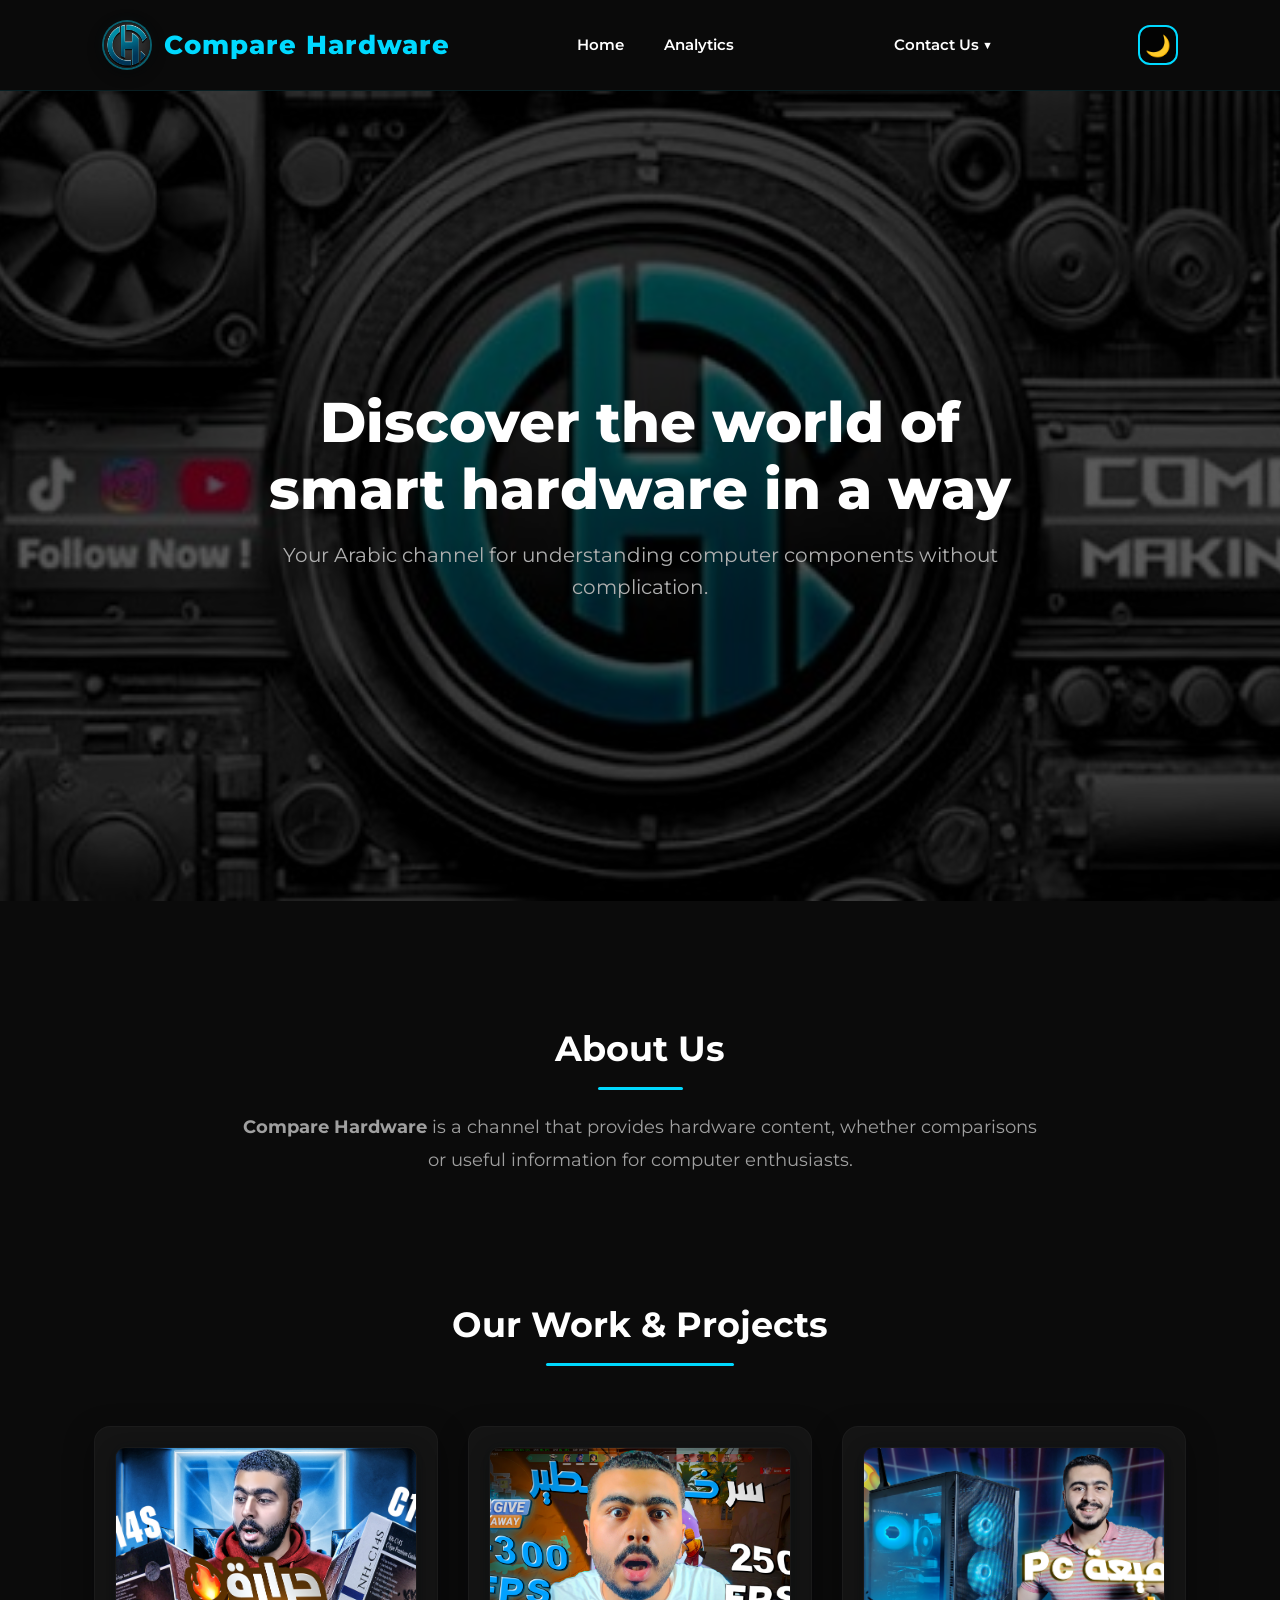
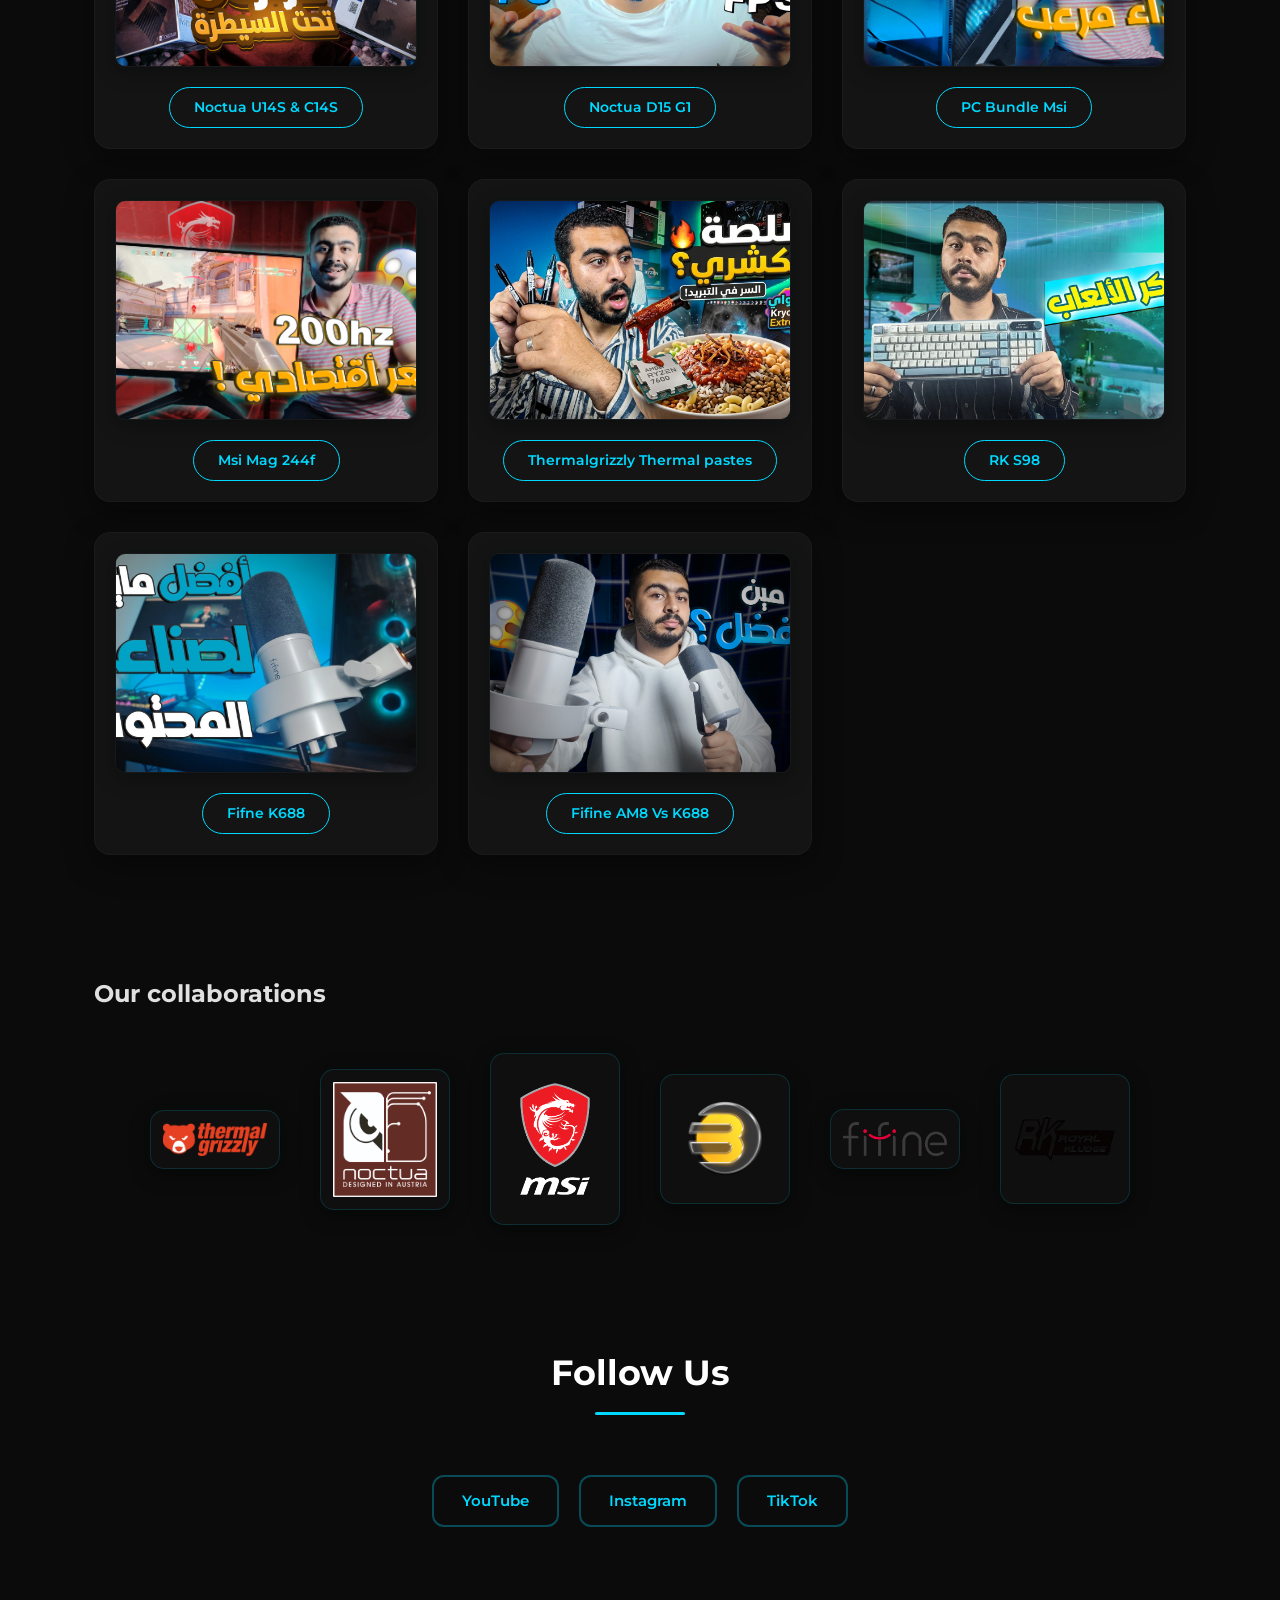
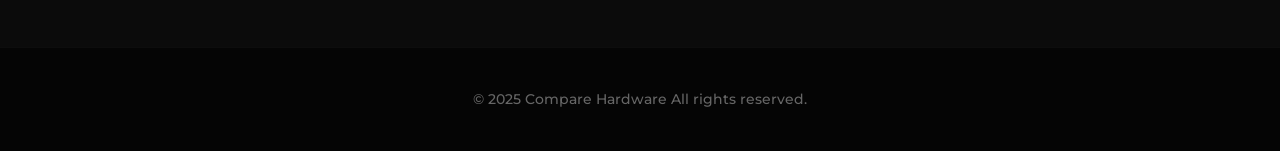
<file: index.html>
<!DOCTYPE html>
<html>
<head>
  <meta charset="UTF-8">
  <meta name="viewport" content="width=device-width, initial-scale=1.0">
  <title>Compare Hardware</title>
  <link rel="stylesheet" href="style.css">
  <style>
    /* Dropdown Contact Us */
    .dropdown {
      position: relative;
      display: inline-block;
      margin-left: 120px; /* نفس مسافة باقي الروابط */
    }
    .dropdown-content {
      display: none;
      position: absolute;
      background-color: rgba(0,0,0,0.85);
      min-width: 200px;
      box-shadow: 0 8px 16px rgba(0,0,0,0.4);
      border-radius: 10px;
      padding: 10px 0;
      z-index: 1000;
    }
    .dropdown-content a {
      color: #00d9ff;
      padding: 10px 20px;
      text-decoration: none;
      display: flex;
      align-items: center;
      gap: 10px;
      transition: all 0.3s ease;
    }
    .dropdown-content a:hover {
      background-color: #00d9ff;
      color: #000;
    }
    .dropdown:hover .dropdown-content {
      display: block;
    }

    /* Light / Dark Mode */
    #mode-toggle {
      cursor: pointer;
      margin-left: 20px;
      font-size: 1.3rem;
      padding: 5px 12px;
      border-radius: 12px;
      border: 2px solid #00d9ff;
      background-color: rgba(0,0,0,0.7);
      color: #00d9ff;
      transition: all 0.3s ease;
    }
    #mode-toggle:hover {
      background-color: #00d9ff;
      color: #000;
    }

    /* Light Mode Styles */
    .light-mode {
      background-color: #f7f7f7 !important;
      color: #000 !important;
    }
    .light-mode .header {
      background-color: rgba(255,255,255,0.9) !important;
      box-shadow: 0 2px 10px rgba(0,0,0,0.2);
    }
    .light-mode .header nav a {
      color: #0077cc !important;
      text-shadow: none;
    }
    .light-mode .header h1 {
      color: #0077cc !important;
      text-shadow: none;
    }
    .light-mode .dropdown-content {
      background-color: rgba(255,255,255,0.95);
    }
    .light-mode .dropdown-content a:hover {
      background-color: #0077cc;
      color: #fff;
    }
    .light-mode footer {
      background-color: #f0f0f0;
      color: #333;
    }

    /* Responsive adjustments */
    @media(max-width:768px){
      .header {
        flex-direction: column;
        gap: 15px;
        padding: 20px;
      }
      .header nav {
        display: flex;
        flex-direction: column;
        gap: 10px;
      }
      .dropdown {
        margin-left: 0;
      }
      #mode-toggle {
        margin-left: 0;
      }
    }
  </style>
</head>
<body>
  <script>
    /* منع الوميض: فحص الثيم وتطبيقه فوراً قبل رندر عناصر الصفحة */
    if (localStorage.getItem("theme") === "light") {
      document.body.classList.add("light-mode");
    }
  </script>

<header class="header">
  <div class="logo">
    <img src="Imagess/channels4_profile.jpg" alt="Compare Hardware Logo">
    <h1>Compare Hardware</h1>
  </div>
  <nav>
    <a href="index.html">Home</a>
    <a href="analytics.html">Analytics</a>
    <div class="dropdown">
      <span class="dropbtn">Contact Us ▼</span>
      <div class="dropdown-content">
        <a href="https://wa.me/201120597102" target="_blank">
          <img src="Imagess/pngimg.com - whatsapp_PNG6.png" alt="WhatsApp" width="20"> WhatsApp
        </a>
        <a href="mailto:magdyymaherr@gmail.com">
          <img src="Imagess/542689.png" alt="Email" width="20"> Email
        </a>
        <a href="tel:+201120597102">
          <img src="Imagess/phone-98.png" alt="Phone" width="20"> Call
        </a>
      </div>
    </div>
  </nav>
  <button id="mode-toggle" class="mode-btn">🌙</button>
</header>

<section class="hero">
  <img src="Imagess/channels4_banner.jpg" alt="Cover Image" class="cover-img">
  <div class="hero-text">
    <h2>Discover the world of smart hardware in a way</h2>
    <p>Your Arabic channel for understanding computer components without complication.</p>
  </div>
</section>

<section class="about">
  <h2>About Us</h2>
  <p>
    <strong>Compare Hardware</strong> is a channel that provides hardware content, whether comparisons or useful information for computer enthusiasts.
  </p>
</section>

<section class="projects">
  <h2>Our Work & Projects</h2>
  <div class="gallery">
    <div class="project-item">
      <img src="Imagess/حرارة-تحت-السيطرة.jpg" alt="Noctua U14S & C14S Review">
      <a href="https://youtu.be/c8bX7pISLKI" target="_blank">Noctua U14S & C14S</a>
    </div>
    <div class="project-item">
      <img src="Imagess/thumbnail ي.jpg" alt="Noctua D15 G1 Review">
      <a href="https://youtu.be/qn8TLXRzlqY" target="_blank">Noctua D15 G1</a>
    </div>
    <div class="project-item">
      <img src="Imagess/FFFF.jpg" alt="PC Bundle Msi Review">
      <a href="https://youtu.be/PKslaW9NR54" target="_blank">PC Bundle Msi</a>
    </div>
    <div class="project-item">
      <img src="Imagess/msi mag 244f Thumpnail 11.jpg" alt="Msi Mag 244f Monitor Review">
      <a href="https://youtu.be/Np-3DRmhLUI" target="_blank">Msi Mag 244f</a>
    </div>
    <div class="project-item">
      <img src="Imagess/thumbnail.png" alt="Thermalgrizzly Thermal Pastes Reviews">
      <a href="https://youtu.be/ZjKkWoNNhyQ" target="_blank">Thermalgrizzly Thermal pastes</a>
    </div>
    <div class="project-item">
      <img src="Imagess/maxresdefault.jpg" alt="Royal Kludge S98 Review">
      <a href="https://youtu.be/F9cK16zt-Po" target="_blank">RK S98</a>
    </div>
    <div class="project-item">
      <img src="Imagess/maxresdefault (1).jpg" alt="Fifne K688 Review">
      <a href="https://youtu.be/rNYlW5Up06w" target="_blank">Fifne K688</a>
    </div>
    <div class="project-item">
      <img src="Imagess/Fifine thumpnail 3.jpg" alt="Fifine AM8 Vs K688">
      <a href="https://youtu.be/ByNqR_Uc88g" target="_blank">Fifine AM8 Vs K688</a>
    </div>
  </div>
</section>

<section class="sponsors">
  <h2>Our collaborations</h2>
  <div class="sponsor-logos">
    <img src="Imagess/ThermalGrizzly_Logo_Orange_EN.png" alt="Thermalgrizzly">
    <img src="Imagess/Noctua_logo.jpg" alt="Noctua">
    <img src="Imagess/2019-msi-dragon-spirit-logo-digital_v_4c_w.png" alt="MSI">
    <img src="Imagess/271545670_3105337589732752_577-250x250.png" alt="Elbadr Groub">
    <img src="Imagess/unnamed-file.png" alt="Fifine">
    <img src="Imagess/Royal-Kludge-Logo-new.webp" alt="Royal Kludge">
  </div>
</section>

<section class="contact">
  <h2>Follow Us</h2>
  <div class="social-links">
    <a href="https://www.youtube.com/@Compare_Hardware" target="_blank">YouTube</a>
    <a href="https://www.instagram.com/compare_hardware_0" target="_blank">Instagram</a>
    <a href="https://www.tiktok.com/@compare_hardware" target="_blank">TikTok</a>
  </div>
</section>

<footer>
  <p>© 2025 Compare Hardware All rights reserved.</p>
</footer>

<script>
  document.addEventListener("DOMContentLoaded", () => {
    const modeToggle = document.getElementById('mode-toggle');
    const body = document.body;

    // ضبط إيموجي الزرار بشكل صحيح بناءً على الوضع الحالي المخزن عند التحميل
    if (body.classList.contains('light-mode')) {
      modeToggle.textContent = '🌞';
    } else {
      modeToggle.textContent = '🌙';
    }

    // تشغيل التبديل والحفظ الفوري بالاختيار الجديد
    modeToggle.addEventListener('click', () => {
      body.classList.toggle('light-mode');
      
      if (body.classList.contains('light-mode')) {
        modeToggle.textContent = '🌞';
        localStorage.setItem("theme", "light");
      } else {
        modeToggle.textContent = '🌙';
        localStorage.setItem("theme", "dark");
      }
    });
  });

  document.querySelectorAll("div").forEach((e) => e.onclick = () => { if (window.location.hash) window.location.hash = '' });
</script>
</body>
</html>
</file>
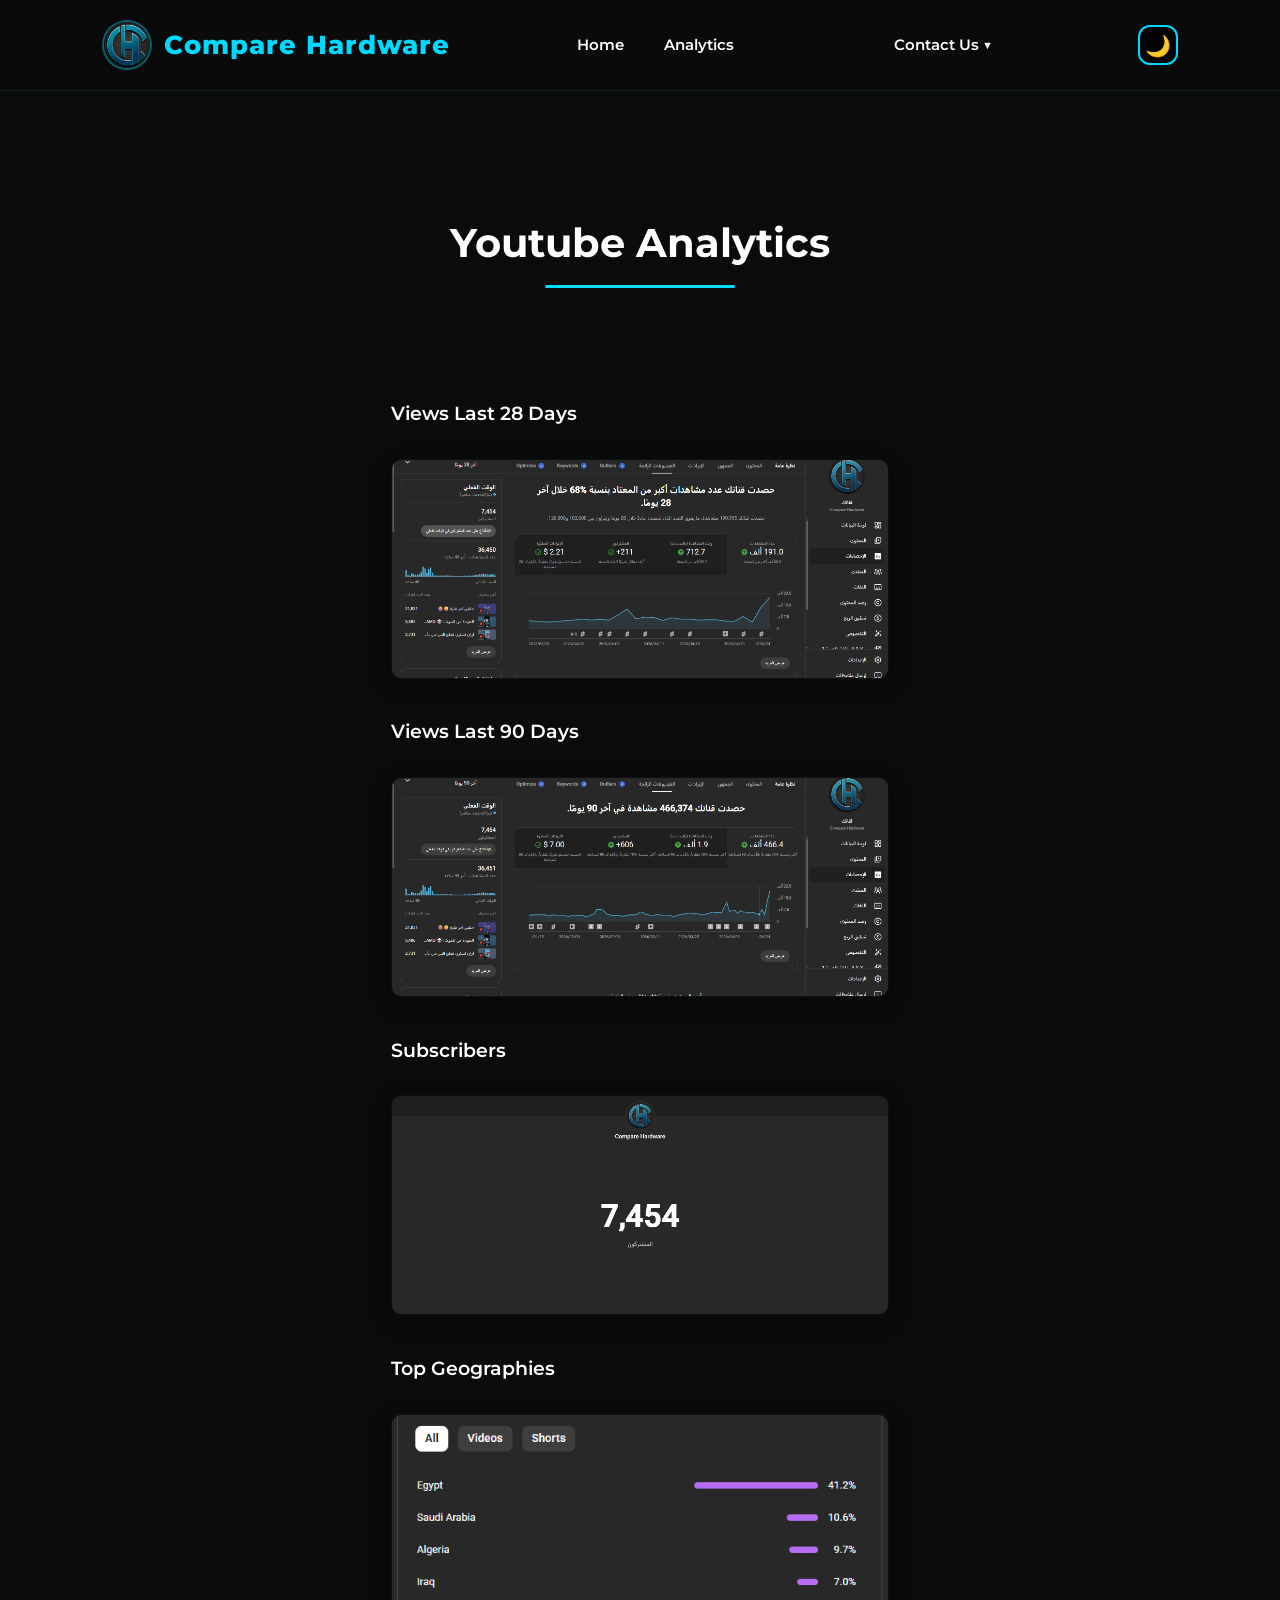
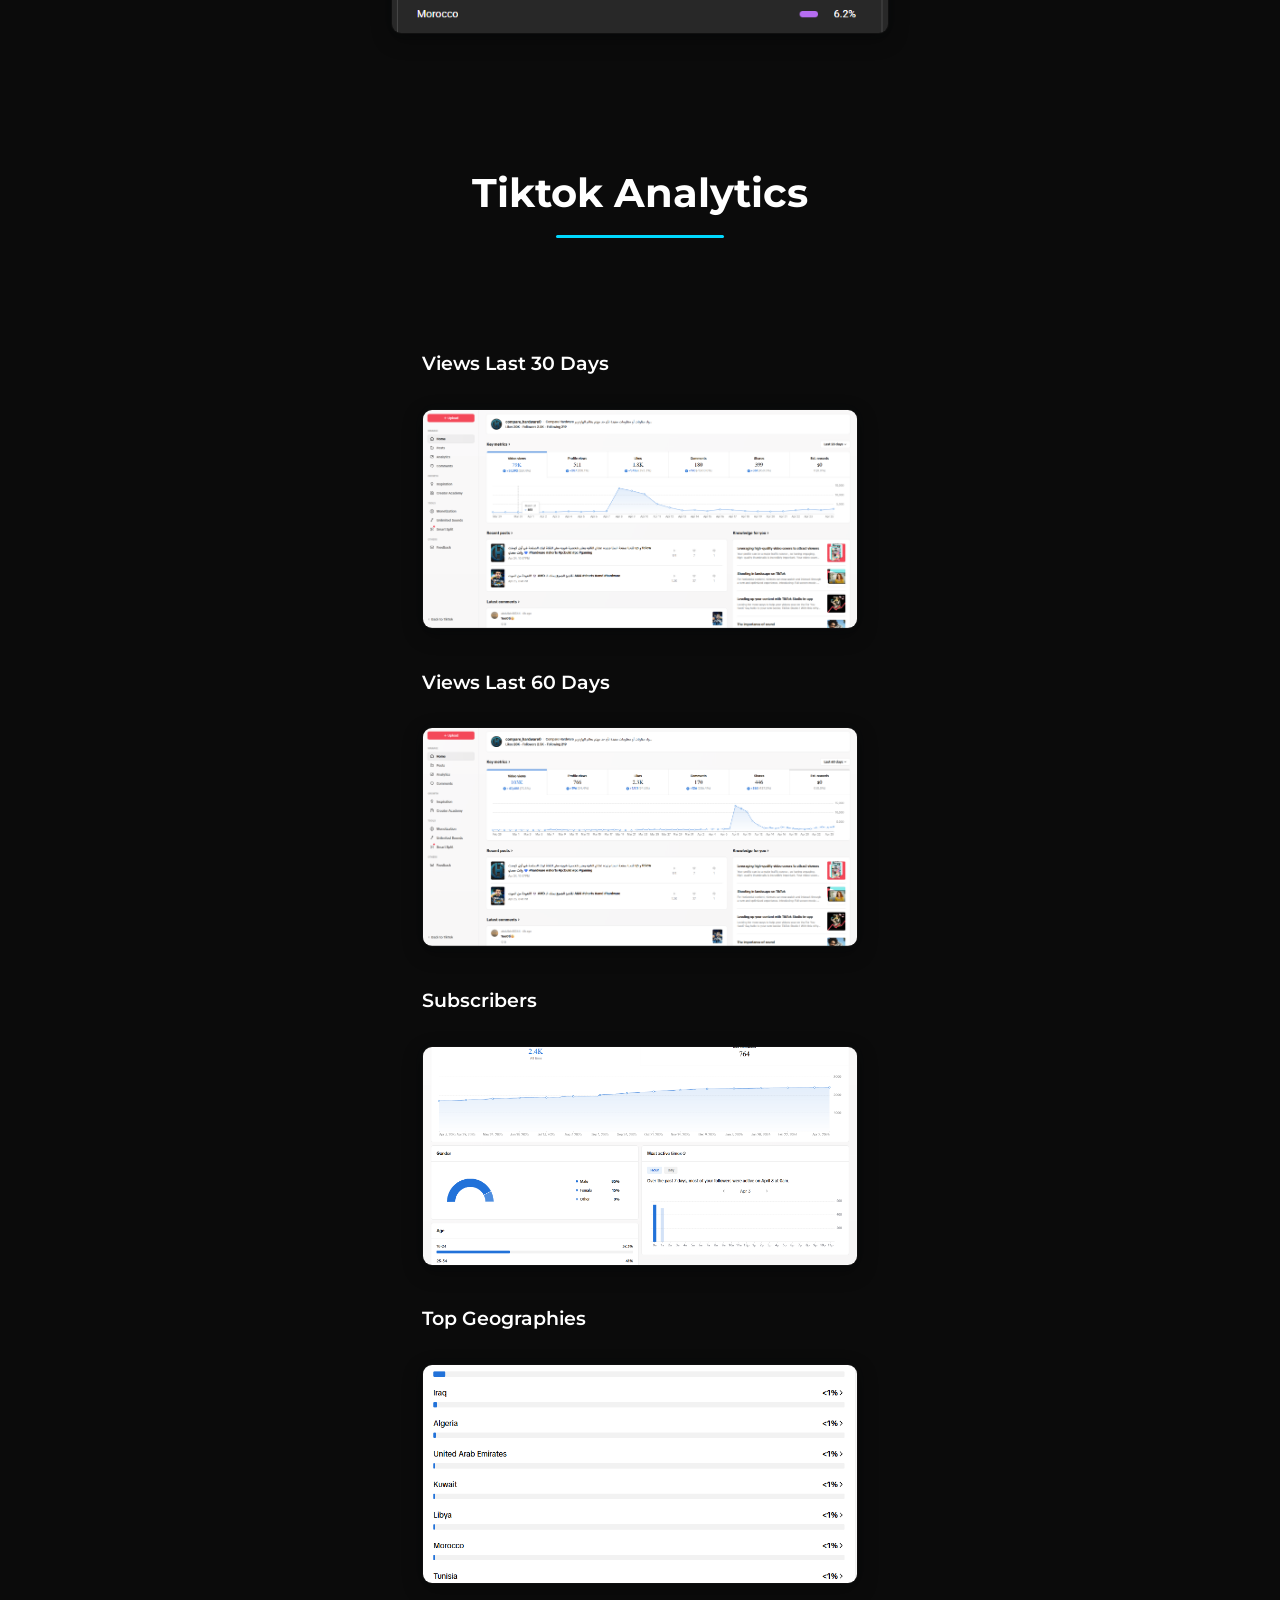
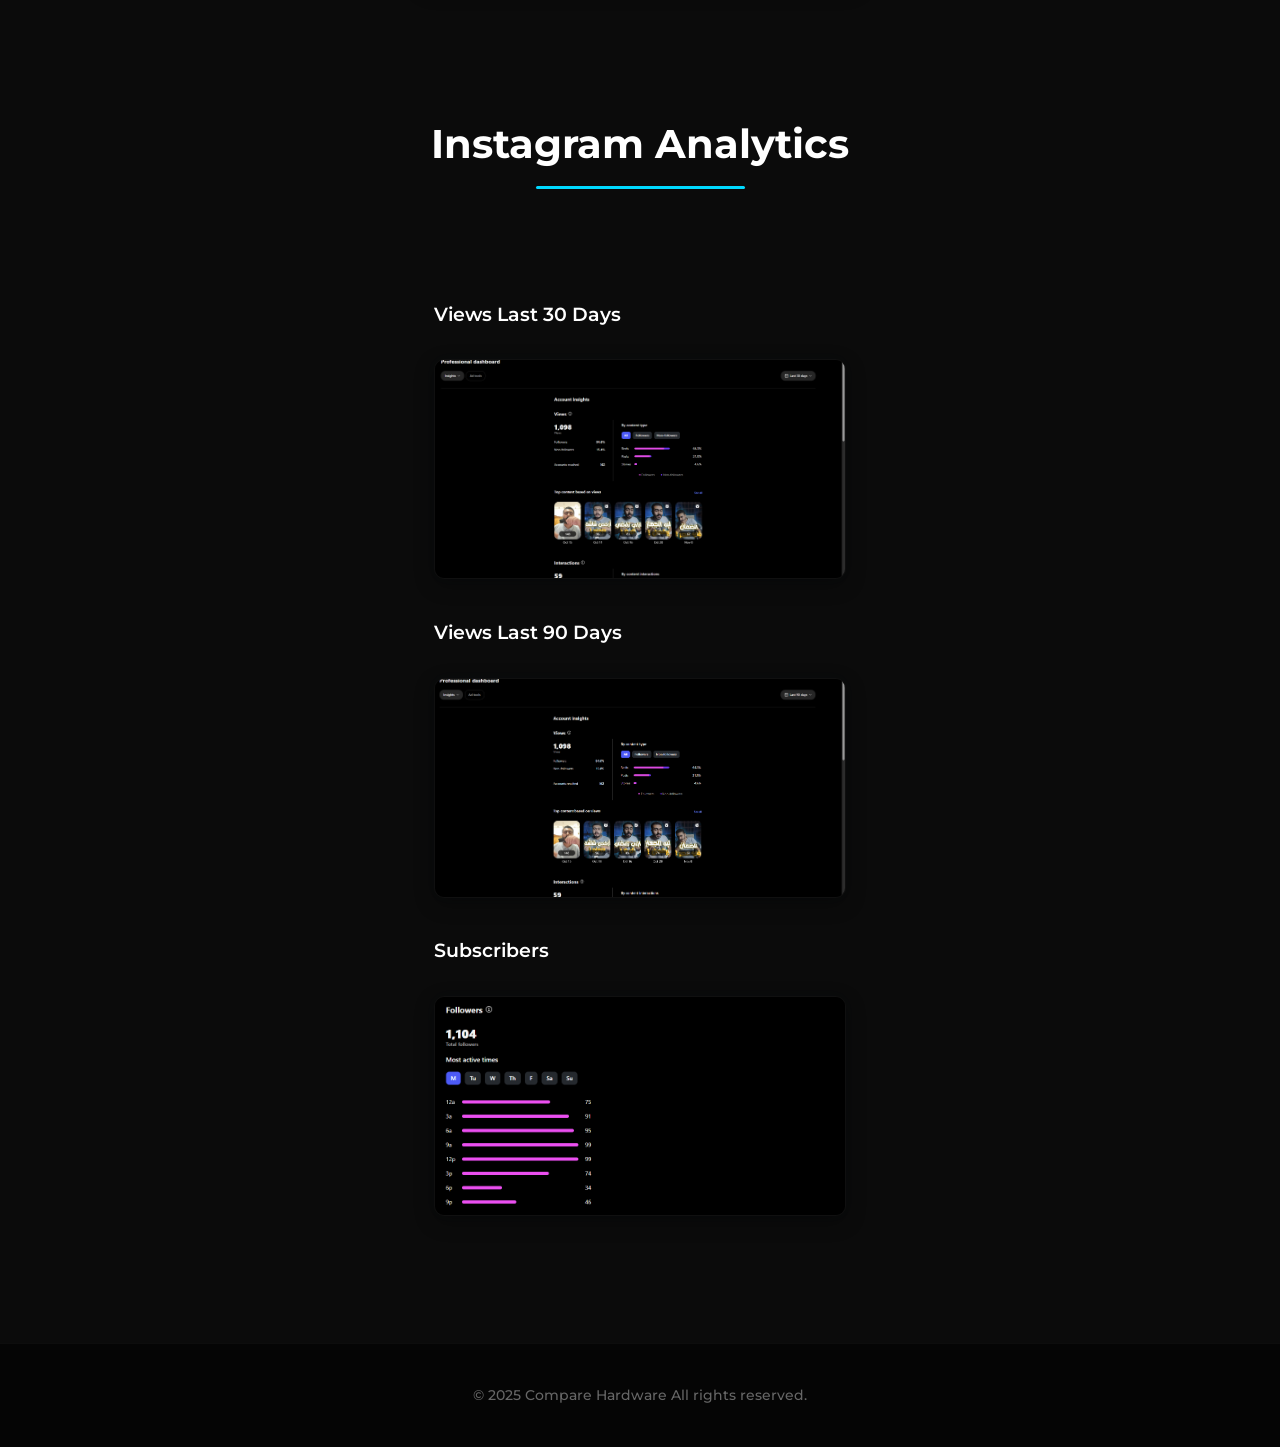
<file: analytics.html>
<!DOCTYPE html>
<html>
<head>
  <meta charset="UTF-8">
  <meta name="viewport" content="width=device-width, initial-scale=1.0">
  <title>Compare Hardware Analytics</title>
  <link rel="stylesheet" href="style.css">
  <style>
    /* Dropdown Contact Us */
    .dropdown {
      position: relative;
      display: inline-block;
      margin-left: 120px; /* نفس مسافة باقي الروابط */
    }
    .dropdown-content {
      display: none;
      position: absolute;
      background-color: rgba(0,0,0,0.85);
      min-width: 200px;
      box-shadow: 0 8px 16px rgba(0,0,0,0.4);
      border-radius: 10px;
      padding: 10px 0;
      z-index: 1000;
    }
    .dropdown-content a {
      color: #00d9ff;
      padding: 10px 20px;
      text-decoration: none;
      display: flex;
      align-items: center;
      gap: 10px;
      transition: all 0.3s ease;
    }
    .dropdown-content a:hover {
      background-color: #00d9ff;
      color: #000;
    }
    .dropdown:hover .dropdown-content {
      display: block;
    }

    /* Light / Dark Mode */
    #mode-toggle {
      cursor: pointer;
      margin-left: 20px;
      font-size: 1.3rem;
      padding: 5px 12px;
      border-radius: 12px;
      border: 2px solid #00d9ff;
      background-color: rgba(0,0,0,0.7);
      color: #00d9ff;
      transition: all 0.3s ease;
    }
    #mode-toggle:hover {
      background-color: #00d9ff;
      color: #000;
    }

    /* Light Mode Styles */
    .light-mode {
      background-color: #f7f7f7 !important;
      color: #000 !important;
    }
    .light-mode .header {
      background-color: rgba(255,255,255,0.9) !important;
      box-shadow: 0 2px 10px rgba(0,0,0,0.2);
    }
    .light-mode .header nav a {
      color: #0077cc !important;
      text-shadow: none;
    }
    .light-mode .header h1 {
      color: #0077cc !important;
      text-shadow: none;
    }
    .light-mode .dropdown-content {
      background-color: rgba(255,255,255,0.95);
    }
    .light-mode .dropdown-content a:hover {
      background-color: #0077cc;
      color: #fff;
    }
    .light-mode footer {
      background-color: #f0f0f0;
      color: #333;
    }

    /* Responsive adjustments */
    @media(max-width:768px){
      .header {
        flex-direction: column;
        gap: 15px;
        padding: 20px;
      }
      .header nav {
        display: flex;
        flex-direction: column;
        gap: 10px;
      }
      .dropdown {
        margin-left: 0;
      }
      #mode-toggle {
        margin-left: 0;
      }
      .stats .gallery img { max-width: 320px; }
      .stats .gallery h3 { font-size: 1.55rem; }
      .analytics h2 { font-size: 3rem; }
    }
  </style>
</head>
<body>
  <script>
    /* منع الوميض: فحص الثيم وتطبيقه فوراً قبل رندر عناصر الصفحة */
    if (localStorage.getItem("theme") === "light") {
      document.body.classList.add("light-mode");
    }
  </script>

<header class="header">
  <div class="logo">
    <img src="Imagess/channels4_profile.jpg" alt="Compare Hardware Logo">
    <h1>Compare Hardware</h1>
  </div>
  <nav>
    <a href="index.html">Home</a>
    <a href="analytics.html">Analytics</a>
    <div class="dropdown">
      <span class="dropbtn">Contact Us ▼</span>
      <div class="dropdown-content">
        <a href="https://wa.me/201120597102" target="_blank">
          <img src="Imagess/pngimg.com - whatsapp_PNG6.png" alt="WhatsApp" width="20"> WhatsApp
        </a>
        <a href="mailto:magdyymaherr@gmail.com">
          <img src="Imagess/542689.png" alt="Email" width="20"> Email
        </a>
        <a href="tel:+201120597102">
          <img src="Imagess/phone-98.png" alt="Phone" width="20"> Call
        </a>
      </div>
    </div>
  </nav>
  <button id="mode-toggle" class="mode-btn">🌙</button>
</header>

<section class="analytics">
  <h2>Youtube Analytics</h2>
  <div class="stats">
    <div class="gallery">
      <h3>Views Last 28 Days</h3>
      <a href="#img1"><img src="Imagess/Screenshot 2025-11-09 215745.png" alt="Views Last 28 Days"></a>
      <h3>Views Last 90 Days</h3>
      <a href="#img2"><img src="Imagess/Screenshot 2025-11-09 215755.png" alt="Views Last 90 Days"></a>
      <h3>Subscribers</h3>
      <a href="#img3"><img src="Imagess/Screenshot 2025-11-09 215812.png" alt="Subscribers"></a>
      <h3>Top Geographies</h3>
      <a href="#img4"><img src="Imagess/yt.png" alt="Top geographies"></a>
    </div>
  </div>
</section>

<section class="analytics">
  <h2>Tiktok Analytics</h2>
  <div class="stats">
    <div class="gallery">
      <h3>Views Last 30 Days</h3>
      <a href="#img5"><img src="Imagess/30.png" alt="Views Last 30 Days"></a>
      <h3>Views Last 60 Days</h3>
      <a href="#img6"><img src="Imagess/60.png" alt="Views Last 60 Days"></a>
      <h3>Subscribers</h3>
      <a href="#img7"><img src="Imagess/tt fol.png" alt="Subscribers"></a>
      <h3>Top Geographies</h3>
      <a href="#img8"><img src="Imagess/tt loc.png" alt="Top geographies"></a>
    </div>
  </div>
</section>

<section class="analytics">
  <h2>Instagram Analytics</h2>
  <div class="stats">
    <div class="gallery">
      <h3>Views Last 30 Days</h3>
      <a href="#img9"><img src="Imagess/inst30.png" alt="Views Last 30 Days"></a>
      <h3>Views Last 90 Days</h3>
      <a href="#img10"><img src="Imagess/inst 90.png" alt="Views Last 90 Days"></a>
      <h3>Subscribers</h3>
      <a href="#img11"><img src="Imagess/inst fol.png" alt="Subscribers"></a>
    </div>
  </div>
</section>

<!-- Lightbox -->
<div id="img1" class="lightbox"><img src="Imagess/Screenshot 2025-11-09 215745.png"></div>
<div id="img2" class="lightbox"><img src="Imagess/Screenshot 2025-11-09 215755.png"></div>
<div id="img3" class="lightbox"><img src="Imagess/Screenshot 2025-11-09 215812.png"></div>
<div id="img4" class="lightbox"><img src="Imagess/yt.png"></div>
<div id="img5" class="lightbox"><img src="Imagess/30.png"></div>
<div id="img6" class="lightbox"><img src="Imagess/60.png"></div>
<div id="img7" class="lightbox"><img src="Imagess/tt fol.png"></div>
<div id="img8" class="lightbox"><img src="Imagess/tt loc.png"></div>
<div id="img9" class="lightbox"><img src="Imagess/inst30.png"></div>
<div id="img10" class="lightbox"><img src="Imagess/inst 90.png"></div>
<div id="img11" class="lightbox"><img src="Imagess/inst fol.png"></div>

<footer>
  <p>© 2025 Compare Hardware All rights reserved.</p>
</footer>

<script>
  document.addEventListener("DOMContentLoaded", () => {
    const modeToggle = document.getElementById('mode-toggle');
    const body = document.body;

    // ضبط إيموجي الزرار بشكل صحيح بناءً على الوضع الحالي المخزن عند تحميل الصفحة
    if (body.classList.contains('light-mode')) {
      modeToggle.textContent = '🌞';
    } else {
      modeToggle.textContent = '🌙';
    }

    // تشغيل التبديل والحفظ الفوري بالاختيار الجديد
    modeToggle.addEventListener('click', () => {
      body.classList.toggle('light-mode');
      
      if (body.classList.contains('light-mode')) {
        modeToggle.textContent = '🌞';
        localStorage.setItem("theme", "light");
      } else {
        modeToggle.textContent = '🌙';
        localStorage.setItem("theme", "dark");
      }
    });
  });

  document.querySelectorAll("div").forEach((e) => e.onclick = () => { if (window.location.hash) window.location.hash = '' });
</script>
</body>
</html>
</file>
<file: style.css>
/* ===================== الإعدادات العامة والخطوط ===================== */
@import url('https://fonts.googleapis.com/css2?family=Montserrat:wght@400;500;600;700;800&display=swap');

* {
  margin: 0;
  padding: 0;
  box-sizing: border-box;
  font-family: "Montserrat", sans-serif;
}

html {
  scroll-behavior: smooth;
}

body {
  background-color: #0b0b0b; 
  color: #e0e0e0; 
  line-height: 1.6;
  font-size: 1rem;
  overflow-x: hidden;
  transition: background-color 0.4s cubic-bezier(0.4, 0, 0.2, 1), color 0.4s cubic-bezier(0.4, 0, 0.2, 1);
}

/* ===================== الهيدر ولوجو القناة (Header & Channel Logo) ===================== */
.header {
  display: flex;
  align-items: center;
  justify-content: space-between;
  padding: 20px 8%;
  background-color: rgba(11, 11, 11, 0.85);
  position: sticky;
  top: 0;
  z-index: 1000;
  backdrop-filter: blur(12px); 
  -webkit-backdrop-filter: blur(12px);
  border-bottom: 1px solid rgba(0, 217, 255, 0.1);
  transition: all 0.3s ease;
}

.header .logo {
  display: flex;
  align-items: center;
  gap: 12px;
}

/* [تعديل] إضافة الأنيميشن والـ Deep Glow للوجو القناة في الهيدر */
.header .logo img {
  width: 50px;
  height: 50px;
  border-radius: 50%;
  object-fit: cover;
  border: 2px solid rgba(0, 217, 255, 0.4);
  background-color: rgba(255, 255, 255, 0.02);
  box-shadow: 0 4px 15px rgba(0, 0, 0, 0.3), 0 0 15px rgba(0, 217, 255, 0.03);
  /* أنيميشن بريميوم مرن عند التحويم */
  transition: transform 0.4s cubic-bezier(0.175, 0.885, 0.32, 1.275), box-shadow 0.4s ease, border-color 0.4s ease;
}

.header .logo img:hover {
  transform: translateY(-3px) scale(1.08);
  border-color: rgba(0, 217, 255, 1);
  background-color: rgba(0, 217, 255, 0.05);
  box-shadow: 0 8px 25px rgba(0, 217, 255, 0.3), 0 0 25px rgba(0, 217, 255, 0.15);
}

body.light-mode .header .logo img {
  border-color: rgba(0, 124, 161, 0.4);
  box-shadow: 0 4px 15px rgba(0, 0, 0, 0.05), 0 0 15px rgba(0, 124, 161, 0.02);
}

body.light-mode .header .logo img:hover {
  border-color: rgba(0, 124, 161, 1);
  background-color: rgba(0, 124, 161, 0.05);
  box-shadow: 0 8px 25px rgba(0, 124, 161, 0.2), 0 0 25px rgba(0, 124, 161, 0.1);
}

.header h1 {
  font-weight: 800;
  font-size: 1.6rem;
  color: #00d9ff;
  letter-spacing: 1px;
}

.header nav {
  display: flex;
  align-items: center;
  gap: 40px; 
}

.header nav a, 
.header .dropbtn {
  color: #ffffff;
  text-decoration: none;
  font-weight: 600;
  font-size: 0.95rem;
  position: relative;
  padding: 8px 0;
  transition: color 0.3s ease;
  cursor: pointer;
  background: none;
  border: none;
}

.header nav a:hover,
.header .dropbtn:hover {
  color: #00d9ff;
}

.header nav a::after,
.header .dropbtn::after {
  content: "";
  position: absolute;
  width: 0;
  height: 2px;
  left: 0;
  bottom: 0;
  background-color: #00d9ff;
  transition: width 0.3s cubic-bezier(0.4, 0, 0.2, 1);
}

.header nav a:hover::after,
.header .dropbtn:hover::after {
  width: 100%;
}

/* ===================== القوائم المنسدلة (Dropdown) ===================== */
.dropdown {
  position: relative;
}

.dropdown-content {
  opacity: 0;
  visibility: hidden;
  position: absolute;
  top: 100%;
  right: 0;
  background-color: #141414;
  min-width: 220px;
  border-radius: 8px;
  border: 1px solid rgba(0, 217, 255, 0.15);
  box-shadow: 0 10px 30px rgba(0, 0, 0, 0.5);
  padding: 8px 0;
  transform: translateY(10px);
  transition: all 0.3s cubic-bezier(0.4, 0, 0.2, 1);
  z-index: 10;
}

.dropdown:hover .dropdown-content {
  opacity: 1;
  visibility: visible;
  transform: translateY(0);
}

.dropdown-content a {
  color: #e0e0e0;
  padding: 12px 20px;
  display: flex;
  align-items: center;
  gap: 12px;
  text-decoration: none;
  font-weight: 500;
  font-size: 0.9rem;
  transition: all 0.2s ease;
}

.dropdown-content a::after {
  display: none; 
}

.dropdown-content a img {
  width: 18px;
  height: 18px;
  object-fit: contain;
}

.dropdown-content a:hover {
  background-color: rgba(0, 217, 255, 0.08);
  color: #00d9ff;
  padding-left: 24px; 
}

/* ===================== زر تبديل الثيم (Mode Button) ===================== */
.mode-btn {
  background: rgba(0, 217, 255, 0.1);
  border: 1px solid rgba(0, 217, 255, 0.2);
  width: 40px;
  height: 40px;
  border-radius: 50%;
  display: flex;
  align-items: center;
  justify-content: center;
  font-size: 18px;
  cursor: pointer;
  color: #00d9ff;
  transition: all 0.3s ease;
}

.mode-btn:hover {
  background: #00d9ff;
  color: #0b0b0b;
  transform: rotate(15deg) scale(1.05);
}

/* ===================== الوضع الفاتح الأساسي (Light Mode) ===================== */
body.light-mode {
  background-color: #f4f6f9;
  color: #2b2b2b;
}

body.light-mode .header {
  background-color: rgba(255, 255, 255, 0.85);
  border-bottom: 1px solid rgba(0, 124, 161, 0.1);
}

body.light-mode .header h1 {
  color: #007ca1;
}

body.light-mode .header nav a,
body.light-mode .header .dropbtn {
  color: #333333;
}

body.light-mode .header nav a:hover,
body.light-mode .header .dropbtn:hover {
  color: #007ca1;
}

body.light-mode .header nav a::after,
body.light-mode .header .dropbtn::after {
  background-color: #007ca1;
}

body.light-mode .dropdown-content {
  background-color: #ffffff;
  border: 1px solid rgba(0, 0, 0, 0.08);
  box-shadow: 0 10px 30px rgba(0, 0, 0, 0.06);
}

body.light-mode .dropdown-content a {
  color: #444444;
}

body.light-mode .dropdown-content a:hover {
  background-color: rgba(0, 124, 161, 0.05);
  color: #007ca1;
}

body.light-mode .mode-btn {
  background: rgba(0, 124, 161, 0.08);
  border: 1px solid rgba(0, 124, 161, 0.15);
  color: #007ca1;
}

body.light-mode .mode-btn:hover {
  background: #007ca1;
  color: #ffffff;
}

/* ===================== قسم الواجهة (Hero Section) ===================== */
.hero {
  position: relative;
  height: calc(100vh - 90px);
  display: flex;
  justify-content: center;
  align-items: center;
  text-align: center;
  overflow: hidden;
  background-color: #000;
}

.cover-img {
  position: absolute;
  top: 0;
  left: 0;
  width: 100%;
  height: 100%;
  object-fit: cover;
  filter: brightness(0.35);
  transform: scale(1.02);
  animation: zoomBackground 8s ease-out forwards;
}

.hero-text {
  position: relative;
  z-index: 2;
  max-width: 800px;
  padding: 0 24px;
  opacity: 0;
  transform: translateY(30px);
  animation: fadeInUp 1s cubic-bezier(0.4, 0, 0.2, 1) forwards 0.5s;
}

.hero-text h2 {
  font-size: 3.5rem;
  font-weight: 800;
  color: #ffffff;
  margin-bottom: 16px;
  line-height: 1.2;
}

.hero-text h2 span {
  color: #00d9ff;
}

.hero-text p {
  font-size: 1.25rem;
  color: #b0b0b0;
  font-weight: 400;
}

/* ===================== الأقسام الأساسية (Sections Global) ===================== */
.about, .projects, .contact {
  max-width: 1140px;
  margin: 120px auto;
  padding: 0 24px;
  text-align: center;
}

.about h2, .projects h2, .contact h2 {
  font-size: 2.2rem;
  font-weight: 700;
  color: #ffffff;
  margin-bottom: 20px;
  position: relative;
  display: inline-block;
}

.about h2::after, .projects h2::after, .contact h2::after {
  content: "";
  display: block;
  width: 50%;
  height: 3px;
  background-color: #00d9ff;
  margin: 10px auto 0 auto;
  border-radius: 2px;
}

body.light-mode .about h2, 
body.light-mode .projects h2, 
body.light-mode .contact h2 {
  color: #1a1a1a;
}

.about p {
  font-size: 1.15rem;
  color: #a0a0a0;
  max-width: 800px;
  margin: 0 auto;
  line-height: 1.8;
}

body.light-mode .about p {
  color: #555555;
}

/* ===================== صور الفيديوهات في صفحة HOME ===================== */
.gallery {
  display: grid;
  grid-template-columns: repeat(auto-fit, minmax(320px, 1fr));
  gap: 30px;
  margin-top: 40px;
}

.project-item {
  background: #141414;
  border-radius: 16px;
  overflow: hidden;
  padding: 20px;
  border: 1px solid rgba(255, 255, 255, 0.03);
  display: flex;
  flex-direction: column;
  align-items: center;
  gap: 15px;
  opacity: 0;
  transform: translateY(30px);
  animation: fadeInUp 1s cubic-bezier(0.4, 0, 0.2, 1) forwards 0.3s;
  box-shadow: 0 10px 30px rgba(0, 0, 0, 0.4), 0 0 25px rgba(0, 217, 255, 0.02);
  transition: transform 0.4s cubic-bezier(0.4, 0, 0.2, 1), border-color 0.4s ease, box-shadow 0.4s ease;
}

body.light-mode .project-item {
  background: #ffffff;
  border: 1px solid rgba(0, 0, 0, 0.05);
  box-shadow: 0 10px 30px rgba(0, 0, 0, 0.04), 0 0 20px rgba(0, 124, 161, 0.01);
}

.project-item:hover {
  transform: translateY(-8px);
  border-color: rgba(0, 217, 255, 0.3);
  box-shadow: 0 15px 40px rgba(0, 217, 255, 0.15), 0 0 35px rgba(0, 217, 255, 0.1);
}

body.light-mode .project-item:hover {
  border-color: rgba(0, 124, 161, 0.3);
  box-shadow: 0 15px 40px rgba(0, 124, 161, 0.08), 0 0 35px rgba(0, 124, 161, 0.06);
}

.gallery h3 {
  color: #ffffff;
  font-size: 1.2rem;
  font-weight: 600;
  transition: color 0.3s ease;
}

body.light-mode .gallery h3 {
  color: #222222;
}

.project-item:hover h3 { color: #00d9ff; }
body.light-mode .project-item:hover h3 { color: #007ca1; }

/* [تعديل] توحيد الأنيميشن والـ Deep Glow على صور الفيديوهات مباشرة */
.gallery img {
  width: 100%;
  height: 220px;
  border-radius: 10px;
  object-fit: cover;
  border: 1px solid rgba(255, 255, 255, 0.02);
  box-shadow: 0 6px 20px rgba(0, 0, 0, 0.3), 0 0 15px rgba(0, 217, 255, 0.02);
  transition: transform 0.4s cubic-bezier(0.175, 0.885, 0.32, 1.275), box-shadow 0.4s ease, border-color 0.4s ease;
}

.project-item:hover .gallery img {
  transform: scale(1.05); /* زوم ناعم ومرن */
  border-color: rgba(0, 217, 255, 0.5);
  box-shadow: 0 12px 28px rgba(0, 217, 255, 0.25), 0 0 25px rgba(0, 217, 255, 0.12);
}

body.light-mode .gallery img {
  box-shadow: 0 6px 20px rgba(0, 0, 0, 0.04), 0 0 15px rgba(0, 124, 161, 0.01);
}

body.light-mode .project-item:hover .gallery img {
  border-color: rgba(0, 124, 161, 0.5);
  box-shadow: 0 12px 28px rgba(0, 124, 161, 0.15), 0 0 25px rgba(0, 124, 161, 0.08);
}

.project-item a {
  color: #00d9ff;
  font-weight: 600;
  font-size: 0.9rem;
  text-decoration: none;
  border: 1.5px solid #00d9ff;
  padding: 8px 24px;
  border-radius: 30px;
  background: transparent;
  transition: all 0.3s ease;
  margin-top: 5px;
}

.project-item a:hover {
  background-color: #00d9ff;
  color: #0b0b0b;
  box-shadow: 0 8px 20px rgba(0, 217, 255, 0.3);
}

body.light-mode .project-item a {
  color: #007ca1;
  border-color: #007ca1;
}

body.light-mode .project-item a:hover {
  background-color: #007ca1;
  color: #ffffff;
  box-shadow: 0 8px 20px rgba(0, 124, 161, 0.2);
}

/* ===================== قسم لوجوهات الاسبونسرز (Sponsors Logos) ===================== */
.sponsors {
  max-width: 1140px;
  margin: 100px auto;
  padding: 0 24px;
}

.sponsor-logos {
  display: flex;
  justify-content: center;
  flex-wrap: wrap;
  gap: 40px;
  align-items: center;
  margin-top: 40px;
}

/* [تعديل] تفعيل ستايل الأنيميشن والـ Deep Glow الكامل على لوجو الاسبونسرز */
.sponsor-logos img {
  width: 130px;
  height: auto;
  filter: none; 
  opacity: 1;
  padding: 12px;
  border-radius: 14px;
  background-color: rgba(255, 255, 255, 0.02);
  border: 1px solid rgba(0, 217, 255, 0.15);
  box-shadow: 0 6px 20px rgba(0, 0, 0, 0.4), 0 0 15px rgba(0, 217, 255, 0.02);
  /* أنيميشن الـ Bounce الفخم الموحد */
  transition: transform 0.4s cubic-bezier(0.175, 0.885, 0.32, 1.275), box-shadow 0.4s ease, border-color 0.4s ease, background-color 0.4s ease;
}

.sponsor-logos img:hover {
  transform: translateY(-8px) scale(1.08);
  background-color: rgba(0, 217, 255, 0.05);
  border-color: rgba(0, 217, 255, 1);
  box-shadow: 0 12px 30px rgba(0, 217, 255, 0.35), 0 0 25px rgba(0, 217, 255, 0.15);
}

body.light-mode .sponsor-logos img {
  background-color: rgba(255, 255, 255, 1);
  border: 1px solid rgba(0, 124, 161, 0.15);
  box-shadow: 0 6px 20px rgba(0, 0, 0, 0.04), 0 0 15px rgba(0, 124, 161, 0.01);
}

body.light-mode .sponsor-logos img:hover {
  background-color: rgba(0, 124, 161, 0.03);
  border-color: rgba(0, 124, 161, 1);
  box-shadow: 0 12px 30px rgba(0, 124, 161, 0.2), 0 0 25px rgba(0, 124, 161, 0.1);
}

/* ===================== قسم الإحصائيات والتحليلات (Analytics Section) ===================== */
.analytics {
  max-width: 1140px;
  margin: 120px auto;
  padding: 0 24px;
}

.analytics h2 {
  font-size: 2.5rem;
  color: #ffffff;
  text-align: center;
  margin-bottom: 40px;
  position: relative;
  display: inline-block;
  left: 50%;
  transform: translateX(-50%);
}

.analytics h2::after {
  content: "";
  display: block;
  width: 50%;
  height: 3px;
  background-color: #00d9ff;
  margin: 10px auto 0 auto;
  border-radius: 2px;
}

body.light-mode .analytics h2 { color: #1a1a1a; }
body.light-mode .analytics h2::after { background-color: #007ca1; }

.stats {
  display: flex;
  flex-wrap: wrap;
  justify-content: center;
  gap: 40px;
  margin-top: 30px;
}

.stats .gallery-item {
  background: #141414;
  padding: 30px 24px;
  border-radius: 16px;
  border: 1px solid rgba(255, 255, 255, 0.03);
  text-align: center;
  flex: 1;
  min-width: 300px;
  max-width: 520px;
  
  /* أنيميشن الكارد نفسه */
  opacity: 0;
  transform: translateY(35px);
  animation: fadeInUp 1.1s cubic-bezier(0.4, 0, 0.2, 1) forwards;
  
  box-shadow: 0 12px 35px rgba(0, 0, 0, 0.5), 0 0 25px rgba(0, 217, 255, 0.02);
  transition: transform 0.4s cubic-bezier(0.4, 0, 0.2, 1), border-color 0.4s ease, box-shadow 0.4s ease;
}

.stats .gallery-item:nth-child(1) { animation-delay: 0.1s; }
.stats .gallery-item:nth-child(2) { animation-delay: 0.3s; }
.stats .gallery-item:nth-child(3) { animation-delay: 0.5s; }

body.light-mode .stats .gallery-item { background: #ffffff; border: 1px solid rgba(0, 0, 0, 0.05); }

.stats .gallery-item:hover {
  transform: translateY(-6px);
  border-color: rgba(0, 217, 255, 0.25);
  box-shadow: 0 18px 45px rgba(0, 0, 0, 0.6), 0 0 35px rgba(0, 217, 255, 0.08);
}

.stats .gallery-item h3 { font-size: 1.3rem; font-weight: 600; margin-bottom: 20px; color: #ffffff; transition: color 0.3s ease; }
body.light-mode .stats .gallery-item h3 { color: #222222; }
.stats .gallery-item:hover h3 { color: #00d9ff; }

/* [تعديل قوي جداً] تفعيل حركة دخول مخصصة وتلقائية لصور الإحصائيات مع الـ Deep Glow */
.stats .gallery-item img {
  width: 100%;
  max-width: 480px;
  height: auto;
  border-radius: 10px;
  object-fit: cover;
  border: 1px solid rgba(255, 255, 255, 0.02);
  
  /* أنيميشن صعود مخصص للرسوم البيانية فور فتح صفحة الـ Analytics */
  animation: imageEntrance 1.4s cubic-bezier(0.175, 0.885, 0.32, 1.275) forwards;
  
  transition: transform 0.4s cubic-bezier(0.175, 0.885, 0.32, 1.275), box-shadow 0.4s ease, border-color 0.4s ease;
}

/* ربط تأخير أنيميشن الصورة بتأخير الكارد الخاص بها ليكون متناسق تماماً */
.stats .gallery-item:nth-child(1) img { animation-delay: 0.2s; }
.stats .gallery-item:nth-child(2) img { animation-delay: 0.4s; }
.stats .gallery-item:nth-child(3) img { animation-delay: 0.6s; }

.stats .gallery-item:hover img {
  transform: scale(1.04);
  border-color: rgba(0, 217, 255, 0.4);
  box-shadow: 0 12px 30px rgba(0, 217, 255, 0.25), 0 0 25px rgba(0, 217, 255, 0.1);
}

body.light-mode .stats .gallery-item img { border-color: rgba(0, 0, 0, 0.05); }
body.light-mode .stats .gallery-item:hover img { border-color: rgba(0, 124, 161, 0.4); box-shadow: 0 12px 30px rgba(0, 124, 161, 0.15); }

/* ===================== شاشة عرض الصور الكبيرة (Lightbox) ===================== */
.lightbox {
  position: fixed;
  display: none;
  top: 0; left: 0;
  width: 100%;
  height: 100%;
  background: rgba(5, 5, 5, 0.95);
  justify-content: center;
  align-items: center;
  z-index: 2000;
  padding: 24px;
  backdrop-filter: blur(8px);
}

.lightbox img {
  max-width: 85%;
  max-height: 85%;
  border-radius: 8px;
  box-shadow: 0 20px 50px rgba(0,0,0,0.5);
  animation: fadeIn 0.4s ease;
}

.lightbox:target { display: flex; }

/* ===================== أزرار التواصل الاجتماعي (Social Links) ===================== */
.social-links {
  display: flex;
  justify-content: center;
  flex-wrap: wrap;
  gap: 20px;
  margin-top: 40px;
}

.social-links a {
  display: inline-flex;
  align-items: center;
  justify-content: center;
  padding: 12px 28px;
  color: #00d9ff;
  text-decoration: none;
  font-weight: 600;
  font-size: 0.95rem;
  border: 2px solid rgba(0, 217, 255, 0.3);
  border-radius: 12px;
  background-color: transparent;
  transition: all 0.3s cubic-bezier(0.4, 0, 0.2, 1);
}

.social-links a:hover {
  background-color: #00d9ff;
  color: #0b0b0b;
  border-color: #00d9ff;
  transform: translateY(-4px);
  box-shadow: 0 10px 25px rgba(0, 217, 255, 0.25);
}

body.light-mode .social-links a {
  color: #007ca1;
  border-color: rgba(0, 124, 161, 0.3);
}

body.light-mode .social-links a:hover {
  background-color: #007ca1;
  color: #ffffff;
  border-color: #007ca1;
  box-shadow: 0 10px 25px rgba(0, 124, 161, 0.2);
}

/* ===================== الفوتر (Footer) ===================== */
footer {
  text-align: center;
  padding: 40px 24px;
  background-color: #050505;
  border-top: 1px solid rgba(255, 255, 255, 0.03);
  font-size: 0.9rem;
  color: #666666;
  font-weight: 500;
}

body.light-mode footer {
  background-color: #ffffff;
  border-top: 1px solid rgba(0, 0, 0, 0.05);
  color: #888888;
}

/* ===================== الحركات والانتقالات (Animations) ===================== */
@keyframes fadeInUp {
  from {
    opacity: 0;
    transform: translateY(30px);
  }
  to {
    opacity: 1;
    transform: translateY(0);
  }
}

@keyframes fadeIn {
  from { opacity: 0; }
  to { opacity: 1; }
}

@keyframes zoomBackground {
  from { transform: scale(1.1); }
  to { transform: scale(1); }
}

/* ===================== شاشات التجاوب (Responsive Design) ===================== */
@media (max-width: 1024px) {
  .header { padding: 20px 4%; }
  .hero-text h2 { font-size: 2.8rem; }
  .stats .gallery-item img { max-width: 100%; }
}

@media (max-width: 768px) {
  .header {
    flex-direction: column;
    gap: 15px;
    padding: 15px 4%;
    text-align: center;
  }
  
  .header nav {
    gap: 20px;
    flex-wrap: wrap;
    justify-content: center;
  }

  .dropdown-content {
    right: 50%;
    transform: translateX(50%) translateY(10px);
  }
  .dropdown:hover .dropdown-content {
    transform: translateX(50%) translateY(0);
  }

  .hero-text h2 { font-size: 2.2rem; }
  .hero-text p { font-size: 1.1rem; }
  
  .about, .projects, .contact, .analytics {
    margin: 80px auto;
  }
  
  .about h2, .projects h2, .contact h2, .analytics h2 {
    font-size: 1.8rem;
  }
  
  .gallery {
    grid-template-columns: 1fr;
    gap: 20px;
  }
  
  .stats {
    flex-direction: column;
    align-items: center;
    gap: 25px;
  }
  
  .stats .gallery-item {
    width: 100%;
    max-width: 100%;
  }
  
  .sponsor-logos { gap: 25px; }
  .sponsor-logos img { width: 100px; }
}
</file>
